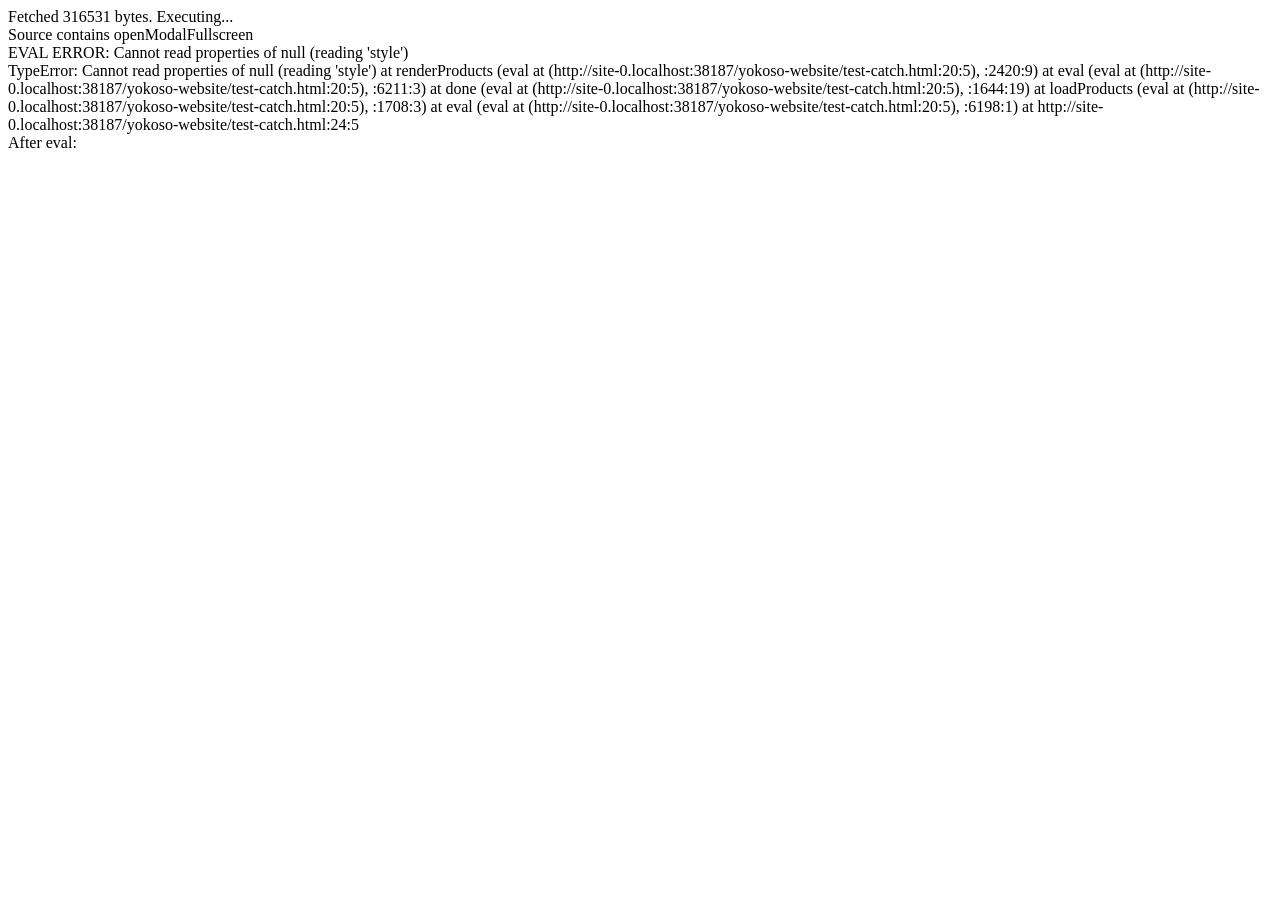
<file: yokoso-website/test-catch.html>
<!DOCTYPE html>
<html><head><meta charset="utf-8"><title>Error Catch</title></head>
<body>
<div id="result"></div>
<script>
var R = document.getElementById('result');
R.innerHTML = 'Loading app.js via fetch...';

fetch('js/app.js?v=20250529').then(function(res) {
  if (!res.ok) { R.innerHTML = 'Fetch failed: ' + res.status; return; }
  return res.text();
}).then(function(code) {
  R.innerHTML = 'Fetched ' + code.length + ' bytes. Executing...<br>';
  
  // Check if code contains openModalFullscreen
  if (code.indexOf('openModalFullscreen') !== -1) {
    R.innerHTML += 'Source contains openModalFullscreen<br>';
  } else {
    R.innerHTML += 'SOURCE DOES NOT CONTAIN openModalFullscreen!!!<br>';
  }
  
  // Execute with try-catch
  try {
    eval(code);
    R.innerHTML += 'eval() completed without throwing<br>';
  } catch(e) {
    R.innerHTML += 'EVAL ERROR: ' + e.message + '<br>' + (e.stack || '');
  }
  
  // Check what's defined
  R.innerHTML += '<br>After eval:<br>';
  R.innerHTML += 'products: ' + (typeof products) + ' len=' + (products ? products.length : 'N/A') + '<br>';
  R.innerHTML += 'openModalFullscreen: ' + (typeof openModalFullscreen) + '<br>';
  R.innerHTML += 'openFullscreen: ' + (typeof openFullscreen) + '<br>';
  R.innerHTML += 'openModal: ' + (typeof openModal) + '<br>';
  R.innerHTML += '_modalImages: ' + (typeof _modalImages) + '<br>';
  R.innerHTML += 'fbDB: ' + (typeof fbDB) + '<br>';
});
</script>
</body>
</html>
</file>
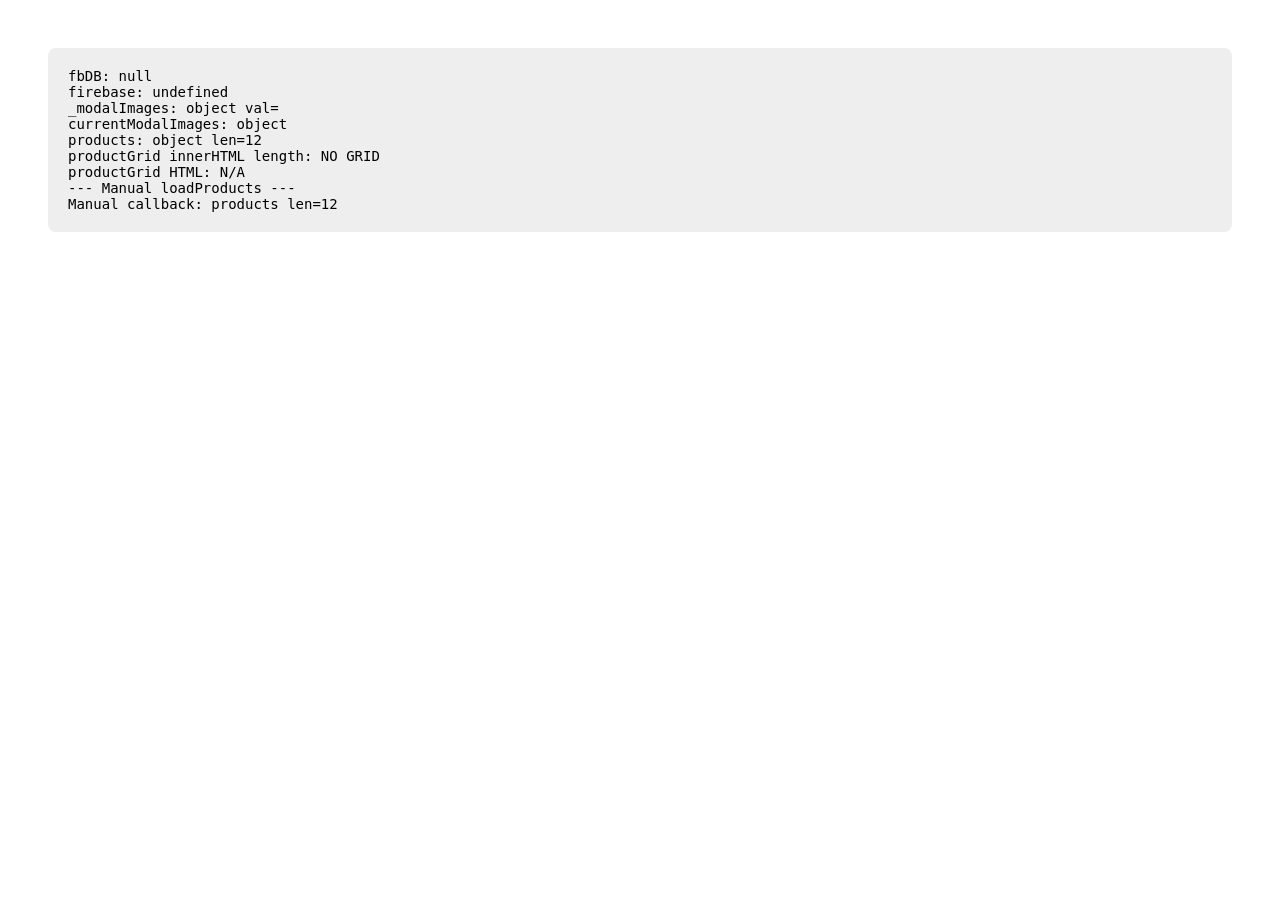
<file: yokoso-website/test-debug.html>
<!DOCTYPE html>
<html><head><meta charset="utf-8"><title>Debug Test</title>
<style>
 body{font-family:sans-serif;padding:20px}
 #result{margin:20px;padding:20px;font-family:monospace;white-space:pre;background:#eee;border-radius:8px;font-size:14px}
 .pass{color:green;font-weight:bold}.fail{color:red;font-weight:bold}
</style></head>
<body>
<div id="result">Loading...</div>

<script src="maintenance.js"></script>
<script src="js/app.js?v=20250529"></script>
<script>
var R = document.getElementById('result');
var lines = [];

// First: what is fbDB?
lines.push('fbDB: ' + (fbDB === null ? 'null' : typeof fbDB));
lines.push('firebase: ' + (typeof firebase));

// Did the init code run?
lines.push('_modalImages: ' + (typeof _modalImages) + ' val=' + _modalImages);
lines.push('currentModalImages: ' + typeof currentModalImages);
lines.push('products: ' + typeof products + ' len=' + (products ? products.length : 'N/A'));

// Check productGrid - was renderProducts called?
var grid = document.getElementById('productGrid');
lines.push('productGrid innerHTML length: ' + (grid ? grid.innerHTML.length : 'NO GRID'));
lines.push('productGrid HTML: ' + (grid ? grid.innerHTML.substring(0, 200) : 'N/A'));

// Run loadProducts manually
lines.push('--- Manual loadProducts ---');
loadProducts(function() {
  lines.push('Manual callback: products len=' + products.length);
});

R.innerHTML = lines.join('<br>');
</script>
</body>
</html>
</file>
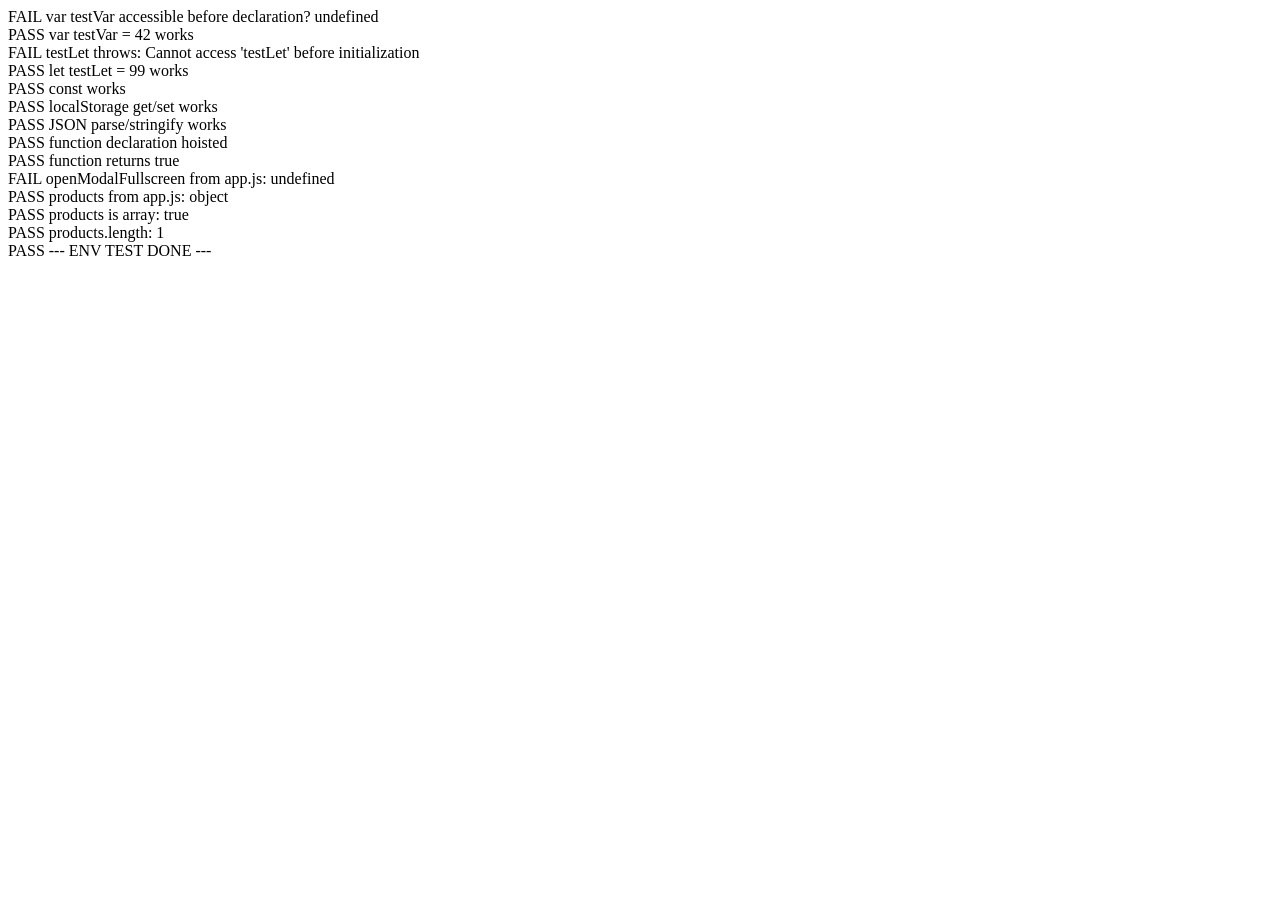
<file: yokoso-website/test-env.html>
<!DOCTYPE html>
<html><head><meta charset="utf-8"><title>Env Test</title></head>
<body>
<div id="result"></div>
<script>
var L=[];
function a(p,m){L.push((p?'PASS':'FAIL')+' '+m);document.getElementById('result').innerHTML=L.join('<br>');}

// Test var hoisting
a(typeof testVar!=='undefined','var testVar accessible before declaration? '+(typeof testVar));
var testVar = 42;
a(testVar===42,'var testVar = 42 works');

// Test let hoisting  
try {
  a(typeof testLet,'typeof testLet: '+(typeof testLet));
} catch(e) {
  a(false,'testLet throws: '+e.message);
}
let testLet = 99;
a(testLet===99,'let testLet = 99 works');

// Test const
const TEST_CONST = 'hello';
a(TEST_CONST==='hello','const works');

// Test localStorage
try {
  localStorage.setItem('_test_key','test_value');
  var val = localStorage.getItem('_test_key');
  a(val==='test_value','localStorage get/set works');
  localStorage.removeItem('_test_key');
} catch(e) {
  a(false,'localStorage error: '+e.message);
}

// Test JSON parse
var DEFAULT = [{id:1,name:'Test Product'}];
var products = JSON.parse(JSON.stringify(DEFAULT));
a(products.length===1 && products[0].name==='Test Product','JSON parse/stringify works');

// Test function declaration hoisting
a(typeof testFunc==='function','function declaration hoisted');
function testFunc(){return true;}
a(testFunc()===true,'function returns true');

// Test that script runs after app.js
a(typeof openModalFullscreen==='function','openModalFullscreen from app.js: '+(typeof openModalFullscreen));
a(typeof products!=='undefined','products from app.js: '+(typeof products));
if(typeof products!=='undefined') {
  a(Array.isArray(products),'products is array: '+Array.isArray(products));
  a(products.length>0,'products.length: '+products.length);
}

a(true,'--- ENV TEST DONE ---');
</script>
</body>
</html>
</file>
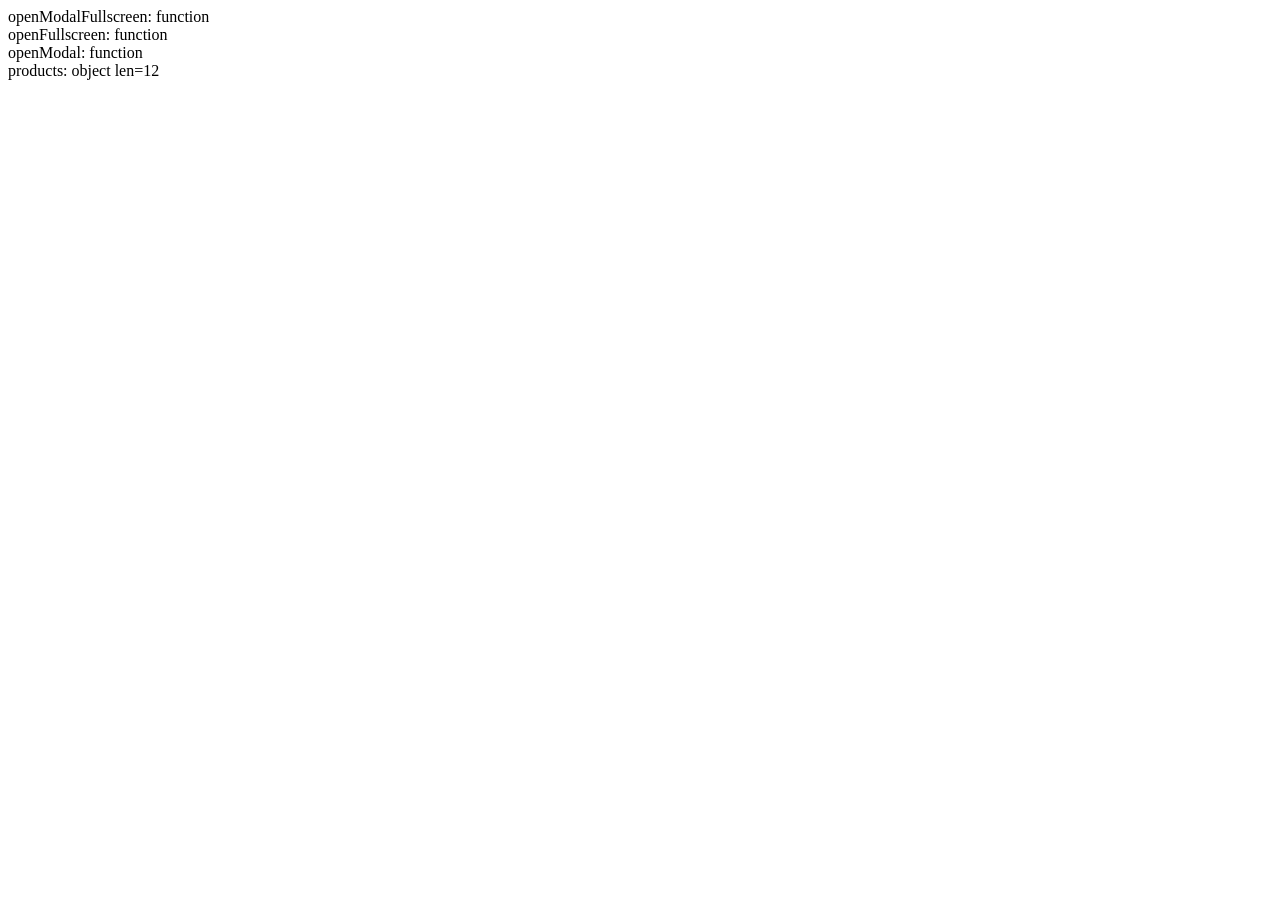
<file: yokoso-website/test-error.html>
<!DOCTYPE html>
<html><head><meta charset="utf-8"><title>Error Test</title></head>
<body>
  <div id="result">Loading...</div>
  <script src="maintenance.js"></script>
  <script>
    window.onerror = function(msg, url, line, col, err) {
      document.getElementById('result').innerHTML = 'ERROR: ' + msg + ' at ' + url + ':' + line + ':' + col + '<br>' + (err ? err.stack : '');
    };
  </script>
  <script src="js/app.js?v=20250529" onerror="document.getElementById('result').innerHTML+='<br>SCRIPT LOAD FAILED'"></script>
  <script>
    document.getElementById('result').innerHTML = 
      'openModalFullscreen: ' + (typeof openModalFullscreen) + '<br>' +
      'openFullscreen: ' + (typeof openFullscreen) + '<br>' +
      'openModal: ' + (typeof openModal) + '<br>' +
      'products: ' + (typeof products) + ' len=' + (products ? products.length : 'N/A');
  </script>
</body>
</html>
</file>
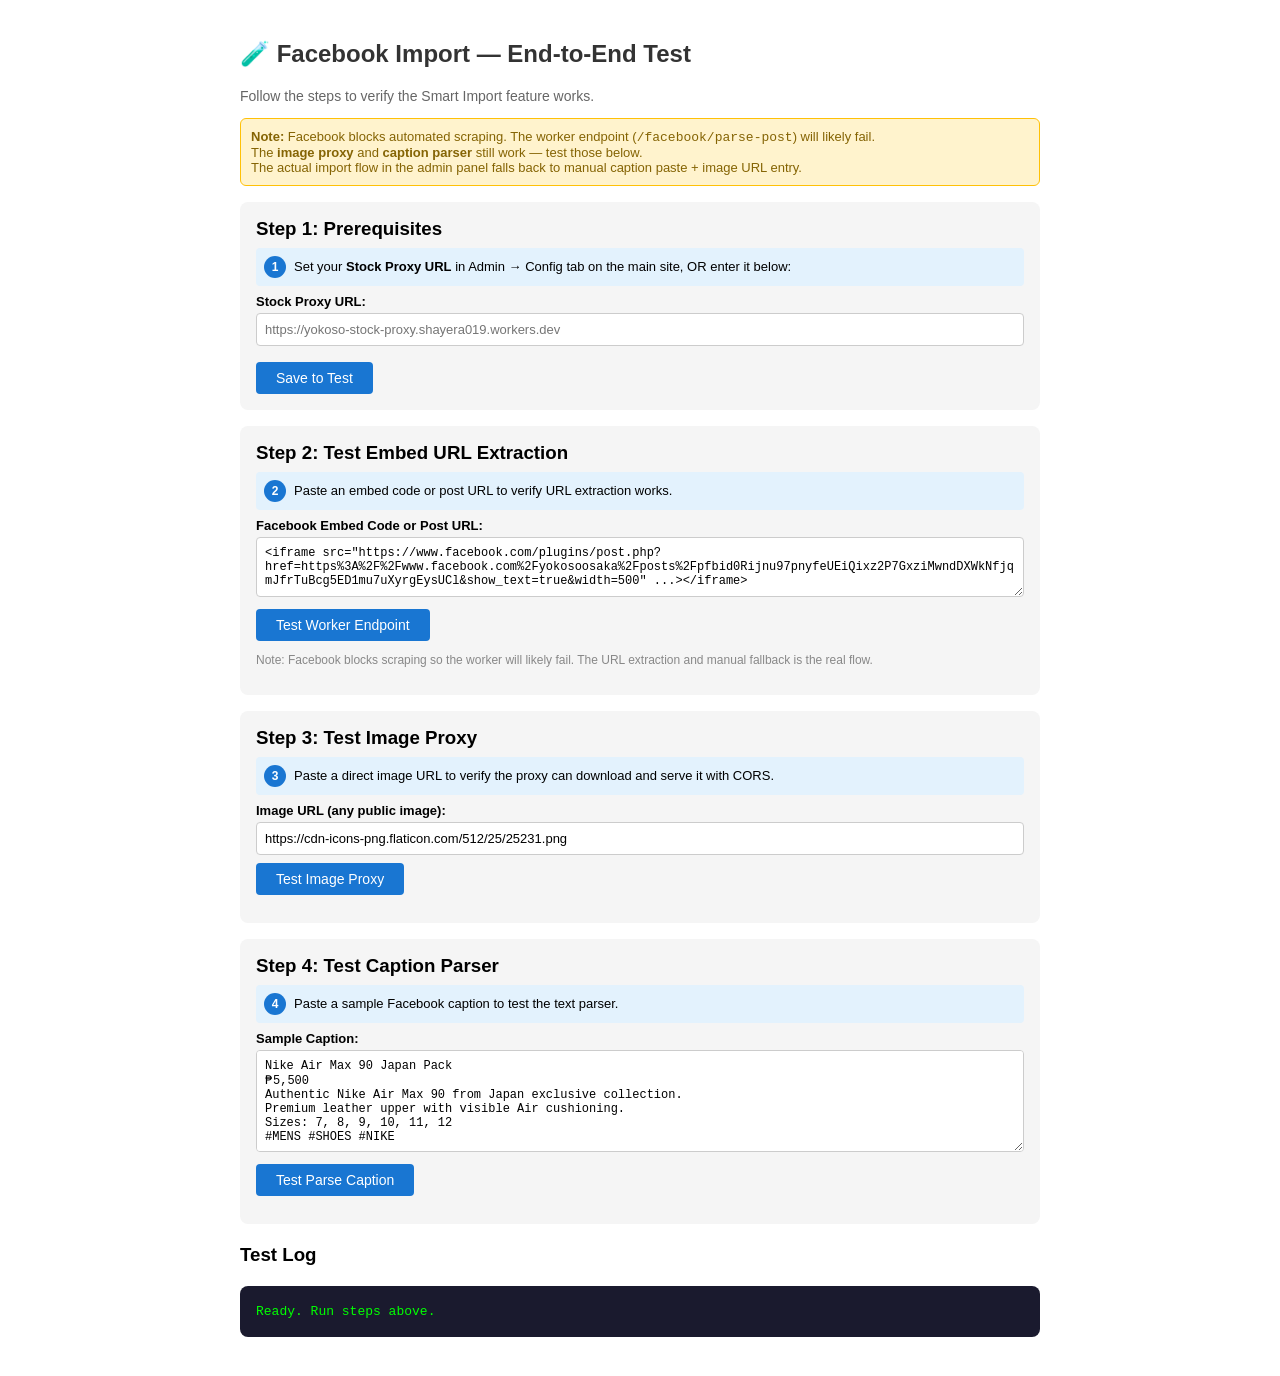
<file: yokoso-website/test-facebook-import.html>
<!DOCTYPE html>
<html><head><meta charset="utf-8"><title>Test: Facebook Import</title>
<style>
  body{font-family:sans-serif;padding:20px;max-width:800px;margin:0 auto}
  h2{color:#333}
  #log{margin:20px 0;padding:16px;font-family:monospace;white-space:pre-wrap;background:#1a1a2e;color:#0f0;border-radius:8px;font-size:13px;line-height:1.5;max-height:500px;overflow:auto}
  .pass{color:#4caf50;font-weight:bold}.fail{color:#f44336;font-weight:bold}.warn{color:#ff9800}
  .section{background:#f5f5f5;border-radius:8px;padding:16px;margin:16px 0}
  label{display:block;margin-bottom:4px;font-weight:600;font-size:13px}
  textarea,input[type=url]{width:100%;padding:8px;border:1px solid #ccc;border-radius:4px;font-size:13px;box-sizing:border-box}
  textarea{font-family:monospace;font-size:12px}
  button{padding:8px 20px;background:#1976d2;color:#fff;border:none;border-radius:4px;cursor:pointer;font-size:14px;margin-top:8px}
  button:hover{background:#1565c0}
  pre{background:#fff;padding:12px;border-radius:4px;border:1px solid #ddd;max-height:400px;overflow:auto;font-size:12px}
  .step{margin:8px 0;padding:8px;background:#e3f2fd;border-radius:4px;font-size:13px}
  .step-num{display:inline-block;background:#1976d2;color:#fff;border-radius:50%;width:22px;height:22px;text-align:center;line-height:22px;font-size:12px;font-weight:bold;margin-right:8px}
</style>
</head>
<body>
  <h2>🧪 Facebook Import — End-to-End Test</h2>
  <p style="font-size:14px;color:#666">Follow the steps to verify the Smart Import feature works.</p>
  <div style="background:#fff3cd;border:1px solid #ffc107;border-radius:6px;padding:10px;font-size:13px;color:#856404;margin-bottom:12px">
    <strong>Note:</strong> Facebook blocks automated scraping. The worker endpoint (<code>/facebook/parse-post</code>) will likely fail.<br>
    The <strong>image proxy</strong> and <strong>caption parser</strong> still work — test those below.<br>
    The actual import flow in the admin panel falls back to manual caption paste + image URL entry.
  </div>

  <div class="section">
    <h3 style="margin:0 0 8px">Step 1: Prerequisites</h3>
    <div class="step"><span class="step-num">1</span>Set your <strong>Stock Proxy URL</strong> in Admin → Config tab on the main site, OR enter it below:</div>
    <label>Stock Proxy URL:</label>
    <input type="url" id="proxyUrl" placeholder="https://yokoso-stock-proxy.shayera019.workers.dev" style="margin-bottom:8px">
    <button id="saveProxyBtn">Save to Test</button>
    <span id="proxyStatus" style="font-size:12px;color:#888;margin-left:8px"></span>
  </div>

  <div class="section">
    <h3 style="margin:0 0 8px">Step 2: Test Embed URL Extraction</h3>
    <div class="step"><span class="step-num">2</span>Paste an embed code or post URL to verify URL extraction works.</div>
    <label>Facebook Embed Code or Post URL:</label>
    <textarea id="fbInput" rows="3" placeholder='Paste embed iframe or https://www.facebook.com/... post URL here'>&lt;iframe src="https://www.facebook.com/plugins/post.php?href=https%3A%2F%2Fwww.facebook.com%2Fyokosoosaka%2Fposts%2Fpfbid0Rijnu97pnyfeUEiQixz2P7GxziMwndDXWkNfjqmJfrTuBcg5ED1mu7uXyrgEysUCl&amp;show_text=true&amp;width=500" ...&gt;&lt;/iframe&gt;</textarea>
    <button id="testWorkerBtn">Test Worker Endpoint</button>
    <div id="workerResult" style="margin-top:12px"></div>
    <p style="font-size:12px;color:#888;margin-top:8px">Note: Facebook blocks scraping so the worker will likely fail. The URL extraction and manual fallback is the real flow.</p>
  </div>

  <div class="section">
    <h3 style="margin:0 0 8px">Step 3: Test Image Proxy</h3>
    <div class="step"><span class="step-num">3</span>Paste a direct image URL to verify the proxy can download and serve it with CORS.</div>
    <label>Image URL (any public image):</label>
    <input type="url" id="imageUrlInput" placeholder="https://cdn-icons-png.flaticon.com/512/25/25231.png" value="https://cdn-icons-png.flaticon.com/512/25/25231.png">
    <button id="testImageBtn">Test Image Proxy</button>
    <div id="imageResult" style="margin-top:12px"></div>
  </div>

  <div class="section">
    <h3 style="margin:0 0 8px">Step 4: Test Caption Parser</h3>
    <div class="step"><span class="step-num">4</span>Paste a sample Facebook caption to test the text parser.</div>
    <label>Sample Caption:</label>
    <textarea id="captionInput" rows="6" placeholder="Paste a product caption here...">
Nike Air Max 90 Japan Pack
₱5,500
Authentic Nike Air Max 90 from Japan exclusive collection.
Premium leather upper with visible Air cushioning.
Sizes: 7, 8, 9, 10, 11, 12
#MENS #SHOES #NIKE</textarea>
    <button id="testCaptionBtn">Test Parse Caption</button>
    <div id="captionResult" style="margin-top:12px"></div>
  </div>

  <div id="testLog" style="margin-top:20px">
    <h3>Test Log</h3>
    <div id="log">Ready. Run steps above.</div>
  </div>

<script>
var proxyUrl = localStorage.getItem('stock_proxy_url') || '';
var pInput = document.getElementById('proxyUrl');
if (pInput && proxyUrl) pInput.value = proxyUrl;

function log(msg, type) {
  var el = document.getElementById('log');
  if (!el) return;
  var cls = type || '';
  el.innerHTML += '<span class="' + cls + '">' + msg + '</span>\n';
  el.scrollTop = el.scrollHeight;
}

document.getElementById('saveProxyBtn').addEventListener('click', function() {
  var val = document.getElementById('proxyUrl').value.trim();
  if (!val) { log('Enter a proxy URL', 'fail'); return; }
  localStorage.setItem('stock_proxy_url', val);
  proxyUrl = val;
  document.getElementById('proxyStatus').textContent = '✓ Saved';
  log('Proxy URL saved: ' + val, 'pass');
});

function getApiUrl(path) {
  return proxyUrl.replace(/\/+$/, '') + path;
}

// Step 2: Test Worker
document.getElementById('testWorkerBtn').addEventListener('click', function() {
  var input = document.getElementById('fbInput').value.trim();
  if (!input) { log('Paste a Facebook URL or embed code', 'fail'); return; }
  if (!proxyUrl) { log('Set proxy URL first (Step 1)', 'fail'); return; }

  // Extract URL
  var url = input;
  var hrefMatch = input.match(/href=(["'])([^"']+)\1/i);
  if (hrefMatch) url = decodeURIComponent(hrefMatch[2]);
  else {
    var srcMatch = input.match(/src=(["'])([^"']+)\1/i);
    if (srcMatch) {
      var src = srcMatch[2];
      var h = src.match(/[?&]href=([^&]+)/);
      if (h) url = decodeURIComponent(h[1]);
      else url = src;
    }
  }
  log('Extracted URL: ' + url);
  log('Calling worker: POST /facebook/parse-post');

  var resultDiv = document.getElementById('workerResult');
  resultDiv.innerHTML = '<em>Loading...</em>';

  fetch(getApiUrl('/facebook/parse-post'), {
    method: 'POST',
    headers: { 'Content-Type': 'application/json' },
    body: JSON.stringify({ url: url })
  })
  .then(function(r) {
    log('Worker responded: HTTP ' + r.status, r.ok ? 'pass' : 'fail');
    return r.json();
  })
  .then(function(data) {
    if (data.error) {
      log('Worker error: ' + data.error, 'fail');
      resultDiv.innerHTML = '<div class="fail">Error: ' + data.error + '</div>';
      return;
    }
    log('✓ Name: ' + (data.name || '(empty)'), 'pass');
    log('✓ Caption length: ' + (data.caption || '').length + ' chars', 'pass');
    log('✓ Images found: ' + (data.images || []).length, 'pass');
    if (data.images && data.images.length > 0) {
      log('  First image URL: ' + data.images[0].substring(0, 80) + '...', 'warn');
      // Put first image URL in step 3 input
      document.getElementById('imageUrlInput').value = data.images[0];
    }
    resultDiv.innerHTML = '<h4 style="margin:0 0 8px">Worker Response:</h4>' +
      '<pre>' + JSON.stringify(data, null, 2) + '</pre>' +
      '<p style="font-size:12px;color:#888">✓ Worker endpoint works! If images > 0, proceed to Step 3.</p>';
  })
  .catch(function(err) {
    log('HTTP error: ' + err.message, 'fail');
    resultDiv.innerHTML = '<div class="fail">Error: ' + err.message + '</div>';
  });
});

// Step 3: Test Image Proxy
document.getElementById('testImageBtn').addEventListener('click', function() {
  var url = document.getElementById('imageUrlInput').value.trim();
  if (!url) { log('Enter an image URL', 'fail'); return; }
  if (!proxyUrl) { log('Set proxy URL first', 'fail'); return; }

  log('Testing image proxy: GET /facebook/image');

  var resultDiv = document.getElementById('imageResult');
  resultDiv.innerHTML = '<em>Downloading...</em>';

  fetch(getApiUrl('/facebook/image?url=' + encodeURIComponent(url)))
  .then(function(r) {
    log('Image proxy responded: HTTP ' + r.status + ' (' + (r.headers.get('content-type') || 'unknown') + ')', r.ok ? 'pass' : 'fail');
    if (!r.ok) throw new Error('HTTP ' + r.status);
    return r.blob();
  })
  .then(function(blob) {
    log('✓ Downloaded ' + (blob.size / 1024).toFixed(1) + ' KB (' + blob.type + ')', 'pass');
    var url = URL.createObjectURL(blob);
    resultDiv.innerHTML = '<p style="font-size:12px;color:#4caf50;font-weight:bold">✓ Image downloaded successfully!</p>' +
      '<img src="' + url + '" style="max-width:300px;max-height:200px;border-radius:4px;border:1px solid #ddd">' +
      '<p style="font-size:11px;color:#888">Size: ' + (blob.size / 1024).toFixed(1) + ' KB | Type: ' + blob.type + '</p>';
  })
  .catch(function(err) {
    log('Image proxy error: ' + err.message, 'fail');
    resultDiv.innerHTML = '<div class="fail">Error: ' + err.message + '</div>';
  });
});

// Step 4: Test Caption Parser
document.getElementById('testCaptionBtn').addEventListener('click', function() {
  var caption = document.getElementById('captionInput').value;
  if (!caption) { log('Enter a caption', 'fail'); return; }

  // Need the app.js categoriesConfig. Load it if available.
  var resultDiv = document.getElementById('captionResult');

  if (typeof categoriesConfig === 'undefined') {
    resultDiv.innerHTML = '<em>Note: categoriesConfig not loaded, some fields may be incomplete. Load the main page first.</em>';
  }

  // Inline parser for testing
  function testParser(text) {
    var result = { name: '', price: '', description: '', sizes: [], hashtags: [], category0: '', category1: '', category2: '' };
    if (!text) return result;
    var lines = text.split('\n').map(function(l) { return l.trim(); }).filter(Boolean);
    var priceMatch = text.match(/₱\s*[\d,]+\.?\d*/);
    if (priceMatch) result.price = priceMatch[0];
    var sizeMatch = text.match(/Sizes?\s*:?\s*([\w\s,\/]+)/i);
    if (sizeMatch) result.sizes = sizeMatch[1].split(/[,\/\s]+/).map(function(s) { return s.trim(); }).filter(Boolean);
    var knownGroups = [], knownSubs = [], knownBrands = [];
    if (typeof categoriesConfig !== 'undefined' && categoriesConfig) {
      knownGroups = (categoriesConfig.groups || []).map(function(g) { return g.name.toUpperCase(); });
      if (categoriesConfig.subcategoryMap) {
        for (var k in categoriesConfig.subcategoryMap) knownSubs = knownSubs.concat(categoriesConfig.subcategoryMap[k]);
      }
      knownSubs = knownSubs.map(function(s) { return s.toUpperCase(); });
      knownBrands = (categoriesConfig.brands || []).map(function(b) { return b.toUpperCase(); });
    } else {
      knownGroups = ['MENS', 'WOMENS', 'DESIGN'];
      knownSubs = ['SHOES', 'CLOTHING', 'COSMETICS'];
      knownBrands = ['NIKE', 'UNIQLO', 'GU', 'ADIDAS', 'PUMA'];
    }
    var tagRegex = /#(\w+)/g;
    var tm;
    while ((tm = tagRegex.exec(text)) !== null) {
      var tag = tm[1].toUpperCase();
      result.hashtags.push(tm[1]);
      if (!result.category0 && knownGroups.indexOf(tag) !== -1) result.category0 = tm[1];
      else if (!result.category1 && knownSubs.indexOf(tag) !== -1) result.category1 = tm[1];
      else if (!result.category2 && knownBrands.indexOf(tag) !== -1) result.category2 = tm[1];
    }
    for (var i = 0; i < lines.length; i++) {
      var line = lines[i];
      if (line.match(/^₱/)) continue;
      if (line.match(/^Sizes?\s*:/i)) continue;
      if (line.match(/^#/)) continue;
      if (line.length > 3 && !result.name) { result.name = line; break; }
    }
    var descStart = 0;
    if (result.name) descStart = text.indexOf(result.name) + result.name.length;
    var descEnd = text.length;
    var si = text.toLowerCase().indexOf('sizes');
    if (si > descStart && si < descEnd) descEnd = si;
    var hi = text.indexOf('#');
    if (hi > descStart && hi < descEnd) descEnd = hi;
    result.description = text.substring(descStart, descEnd).trim().replace(/^[\s\n]+/, '');
    return result;
  }

  var parsed = testParser(caption);
  log('✓ Parser extracted: name="' + parsed.name + '", price="' + parsed.price + '"', 'pass');
  log('  Sizes: [' + parsed.sizes.join(', ') + '] | Hashtags: ' + parsed.hashtags.join(', '));
  log('  Group=' + parsed.category0 + ' Sub=' + parsed.category1 + ' Brand=' + parsed.category2, 'warn');

  resultDiv.innerHTML = '<h4 style="margin:0 0 8px">Parsed Result:</h4>' +
    '<pre>' + JSON.stringify(parsed, null, 2) + '</pre>';
});
</script>
</body>
</html>
</file>
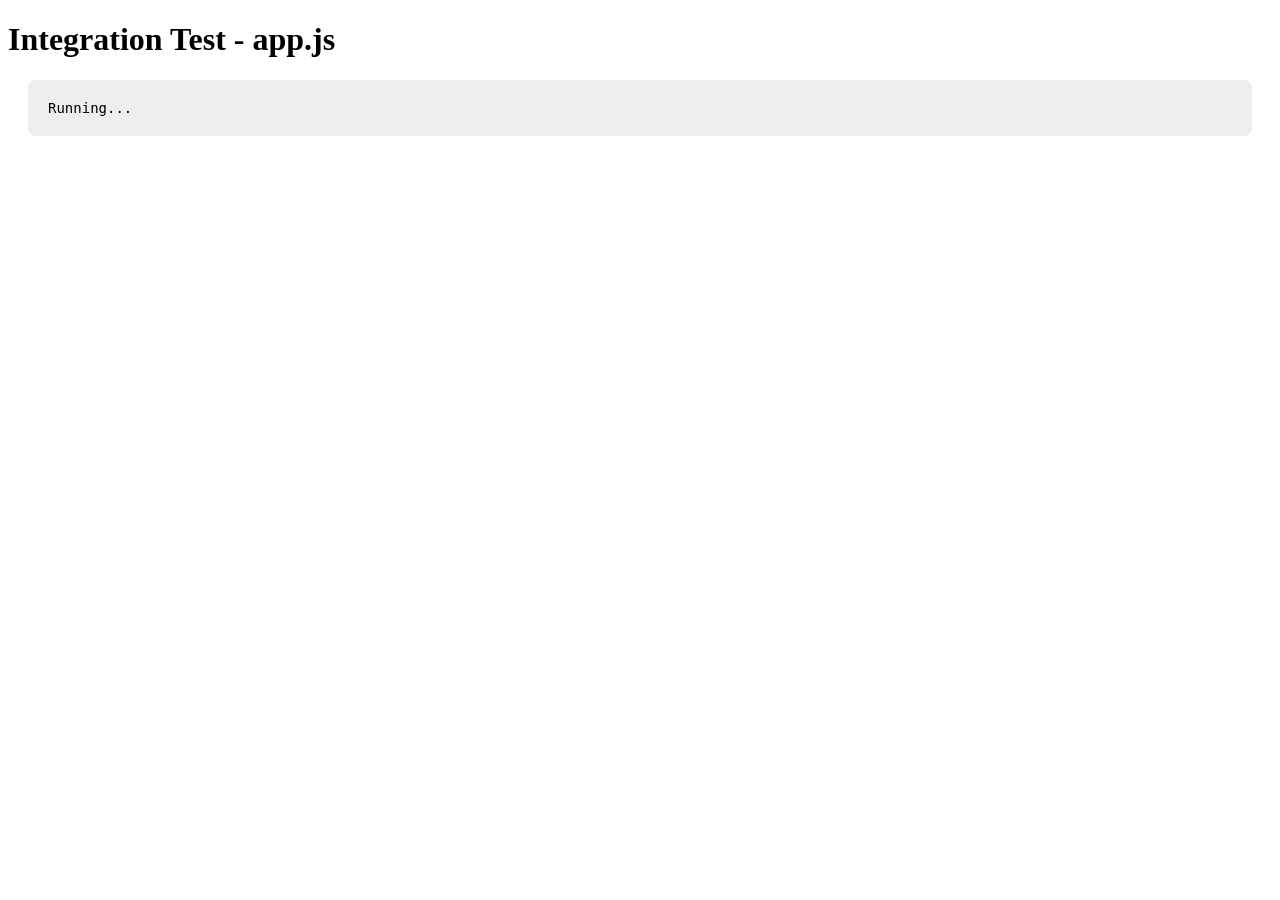
<file: yokoso-website/test-integration.html>
<!DOCTYPE html>
<html>
<head><meta charset="utf-8"><title>Integration Test</title>
<style>
  .fullscreen-viewer { display:none; position:fixed; top:0;left:0;right:0;bottom:0; background:#000; z-index:10000; align-items:center; justify-content:center; }
  .fullscreen-viewer.active { display:flex; }
  .fullscreen-track { display:flex; flex-direction:column; }
  .fullscreen-slide { width:100vw; height:100vh; display:flex; align-items:center; justify-content:center; flex-shrink:0; }
  .fullscreen-slide img { max-width:100vw; max-height:100vh; object-fit:contain; }
  #result { margin:20px; padding:20px; font-family:monospace; white-space:pre; background:#eee; border-radius:8px; font-size:14px; }
  .pass { color:green; font-weight:bold; } .fail { color:red; font-weight:bold; }
</style>
</head>
<body>
  <h1>Integration Test - app.js</h1>
  <div id="result">Running...</div>

  <div class="fullscreen-viewer" id="fullscreenViewer">
    <button class="fullscreen-close">&times;</button>
    <div class="fullscreen-track-container">
      <div class="fullscreen-track" id="fullscreenTrack"></div>
    </div>
    <div class="fullscreen-counter" id="fullscreenCounter"></div>
  </div>

  <div class="modal-overlay" id="productModal"></div>

  <script src="maintenance.js"></script>
  <script src="js/app.js?v=20250529"></script>
  <script>
    var log = [];
    function add(passed, msg) {
      log.push((passed ? '<span class="pass">PASS</span>' : '<span class="fail">FAIL</span>') + ' ' + msg);
      document.getElementById('result').innerHTML = log.join('<br>');
    }

    // Wait for loadProducts to finish
    setTimeout(function() {
      add(true, 'Test suite starting');

      // Check that app.js functions are defined
      if (typeof openModalFullscreen === 'function') add(true, 'openModalFullscreen is defined');
      else add(false, 'openModalFullscreen is NOT defined');

      if (typeof openFullscreen === 'function') add(true, 'openFullscreen is defined');
      else add(false, 'openFullscreen is NOT defined');

      if (typeof openModal === 'function') add(true, 'openModal is defined');
      else add(false, 'openModal is NOT defined');

      if (typeof closeLiveModal === 'function') add(true, 'closeLiveModal is defined');
      else add(false, 'closeLiveModal is NOT defined');

      if (typeof openProduct === 'function') add(true, 'openProduct is defined');
      else add(false, 'openProduct is NOT defined');

      // Check globals
      if (typeof _modalImages !== 'undefined') add(true, '_modalImages global exists');
      else add(false, '_modalImages global does NOT exist');

      if (typeof currentModalImages !== 'undefined') add(true, 'currentModalImages global exists');
      else add(false, 'currentModalImages global does NOT exist');

      // Check elements
      var fsViewer = document.getElementById('fullscreenViewer');
      if (fsViewer) add(true, '#fullscreenViewer element exists');
      else add(false, '#fullscreenViewer element NOT found');

      var fsTrack = document.getElementById('fullscreenTrack');
      if (fsTrack) add(true, '#fullscreenTrack element exists');
      else add(false, '#fullscreenTrack element NOT found');

      var fsCounter = document.getElementById('fullscreenCounter');
      if (fsCounter) add(true, '#fullscreenCounter element exists');
      else add(false, '#fullscreenCounter element NOT found');

      // Check that products loaded
      if (typeof products !== 'undefined' && products.length > 0) {
        add(true, products.length + ' products loaded');
      } else {
        add(false, 'No products loaded. products=' + (typeof products) + ' len=' + (products ? products.length : 'N/A'));
      }

      // Simulate openProduct
      if (typeof products !== 'undefined' && products.length > 0) {
        var firstProduct = products[0];
        openModal(firstProduct);
        add(true, 'openModal() called for "' + firstProduct.name + '"');

        var modalImg = document.getElementById('modalMainImg');
        if (modalImg) {
          add(true, '#modalMainImg found in DOM after openModal');
          
          // Check inline onclick exists
          if (modalImg.hasAttribute('onclick')) {
            add(true, '#modalMainImg has onclick attribute');
          } else {
            add(false, '#modalMainImg missing onclick attribute');
          }
          
          // Simulate click
          var titleBefore = document.title;
          modalImg.click();
          setTimeout(function() {
            if (document.title !== titleBefore) {
              add(true, 'After click: document.title changed to "' + document.title + '" - openModalFullscreen WAS called');
            } else {
              add(false, 'After click: document.title unchanged - openModalFullscreen was NOT called');
            }
            
            // Check if fullscreen activated
            if (fsViewer.classList.contains('active')) {
              add(true, 'Fullscreen viewer IS active after click');
              var slideCount = document.querySelectorAll('#fullscreenTrack .fullscreen-slide').length;
              add(true, slideCount + ' slides rendered in fullscreen track');
            } else {
              add(false, 'Fullscreen viewer is NOT active');
            }
            
            // Cleanup
            closeLiveModal();
            
            add(true, '--- TEST COMPLETE ---');
          }, 100);
        } else {
          add(false, '#modalMainImg NOT found in DOM after openModal');
        }
      }
    }, 2000);
  </script>
</body>
</html>
</file>
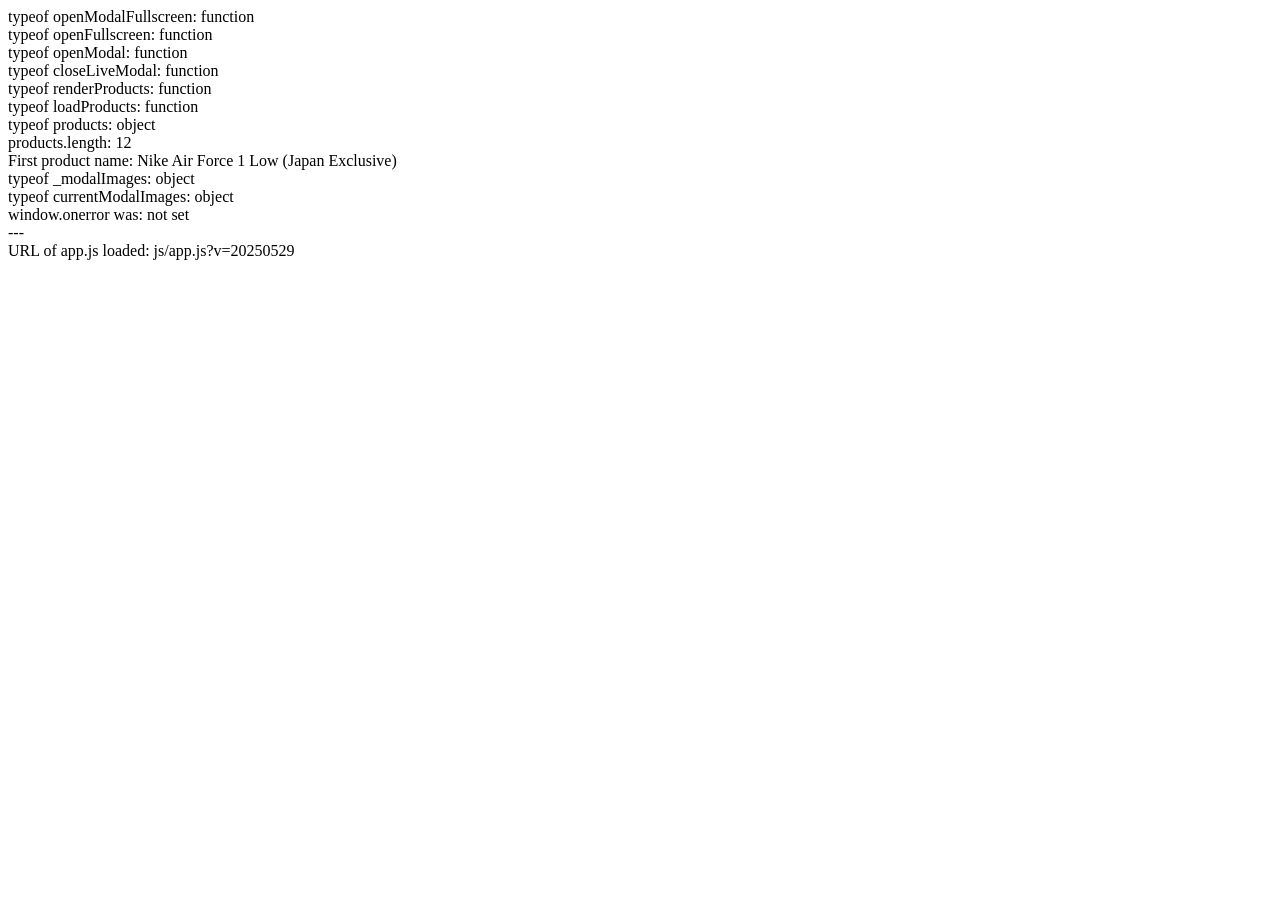
<file: yokoso-website/test-precise.html>
<!DOCTYPE html>
<html><head><meta charset="utf-8"><title>Precise Test</title></head>
<body>
<div id="result">Loading...</div>
<script src="maintenance.js"></script>
<script src="js/app.js?v=20250529"></script>
<script>
var R = document.getElementById('result');
var lines = [];

// DON'T declare any var/let/const that might shadow app.js names
lines.push('typeof openModalFullscreen: ' + (typeof openModalFullscreen));
lines.push('typeof openFullscreen: ' + (typeof openFullscreen));
lines.push('typeof openModal: ' + (typeof openModal));
lines.push('typeof closeLiveModal: ' + (typeof closeLiveModal));
lines.push('typeof renderProducts: ' + (typeof renderProducts));
lines.push('typeof loadProducts: ' + (typeof loadProducts));

// Check products - but don't shadow it
var _pType = typeof products;
lines.push('typeof products: ' + _pType);
if (_pType !== 'undefined') {
  var _pLen = products.length;
  lines.push('products.length: ' + _pLen);
  if (_pLen > 0) {
    lines.push('First product name: ' + products[0].name);
  }
}

lines.push('typeof _modalImages: ' + (typeof _modalImages));
lines.push('typeof currentModalImages: ' + (typeof currentModalImages));

// Check if there's a window error
lines.push('window.onerror was: ' + (window._caughtError || 'not set'));

lines.push('---');
lines.push('URL of app.js loaded: js/app.js?v=20250529');

R.innerHTML = lines.join('<br>');
</script>
</body>
</html>
</file>
